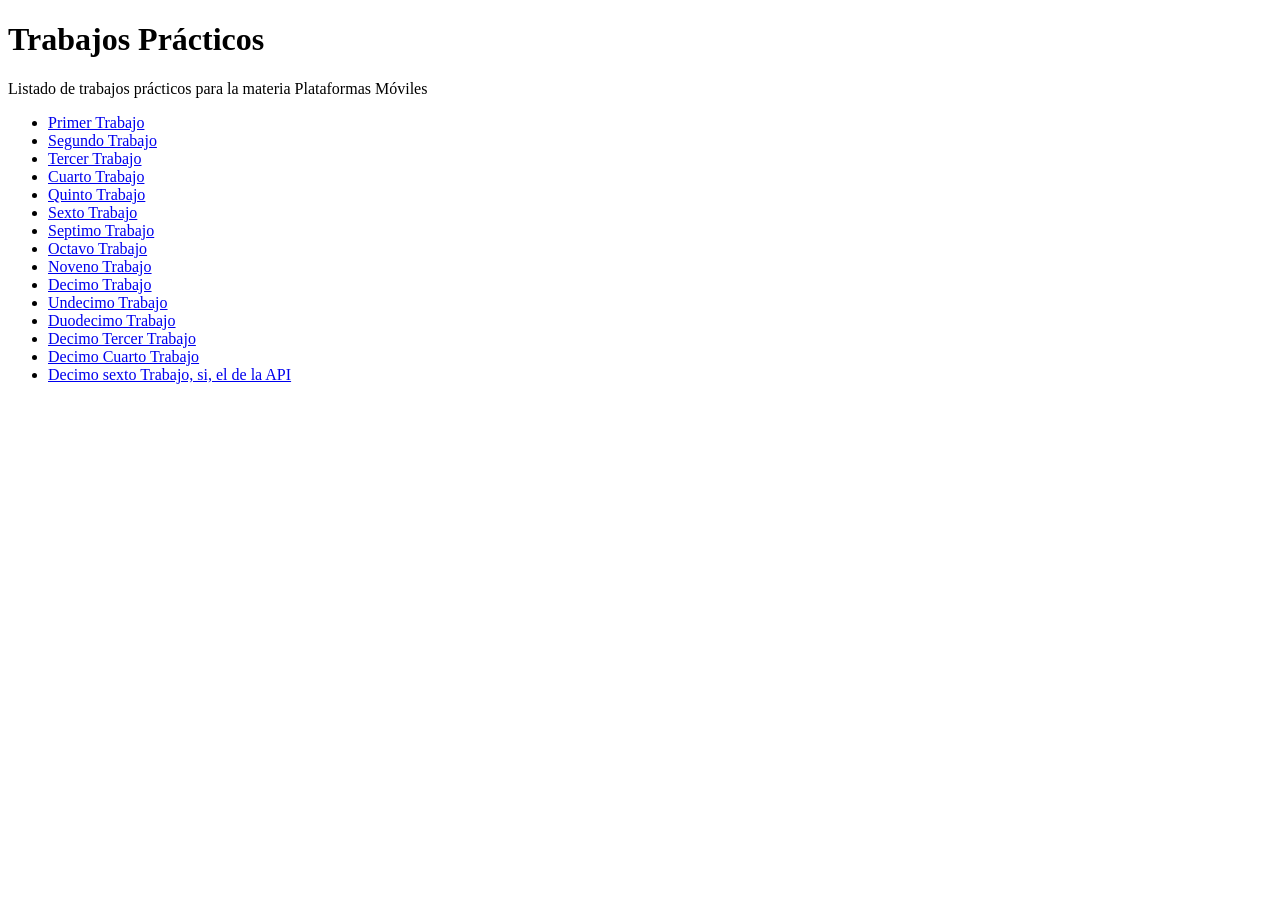
<file: index.html>
<!DOCTYPE html>
<html>
   <head>
      <title>Hola Mundo!</title>
   </head>
   <body>
     <h1>Trabajos Prácticos</h1>
     <p>Listado de trabajos prácticos para la materia Plataformas Móviles</p>
     <ul>
       <li><a href="tp-1">Primer Trabajo</a></li>
        <li><a href="tp-2">Segundo Trabajo</a></li>
        <li><a href="tp-3">Tercer Trabajo</a></li>
        <li><a href="tp-4">Cuarto Trabajo</a></li>
        <li><a href="tp-5">Quinto Trabajo</a></li>
        <li><a href="tp-6">Sexto Trabajo</a></li>
        <li><a href="tp-7">Septimo Trabajo</a></li>
         <li><a href="tp-8">Octavo Trabajo</a></li>
        <li><a href="tp-9">Noveno Trabajo</a></li>
        <li><a href="tp-10">Decimo Trabajo</a></li>
        <li><a href="tp-11">Undecimo Trabajo</a></li>
        <li><a href="tp-12">Duodecimo Trabajo</a></li>
        <li><a href="tp-13">Decimo Tercer Trabajo</a></li>
          <li><a href="tp-14">Decimo Cuarto Trabajo</a></li>
        <li><a href="tp-16">Decimo sexto Trabajo, si, el de la API</a></li>
        
     </ul>
   </body>
</html>
</file>
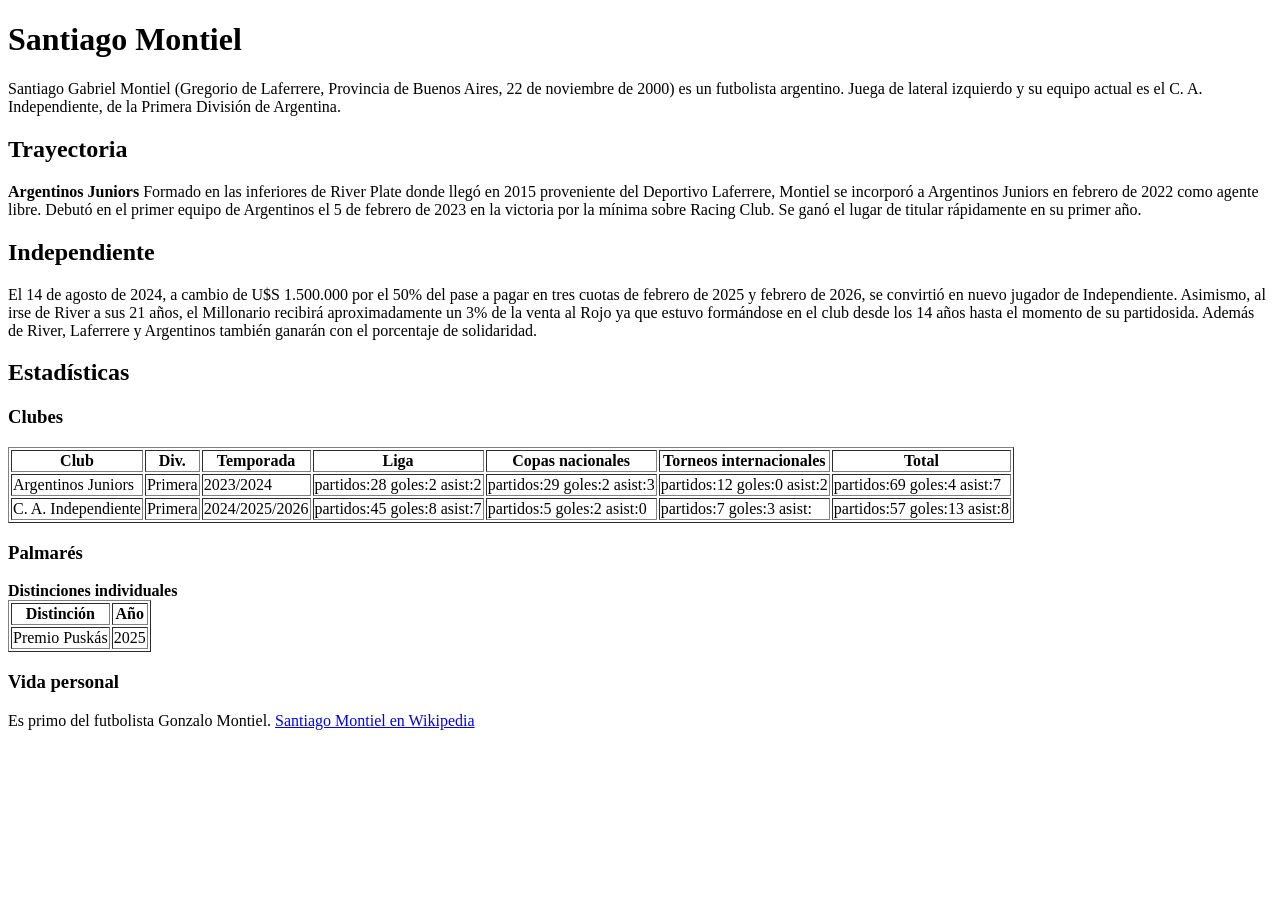
<file: tp-1/index.html>
<!DOCTYPE html>
<html lang="en">
<head>
    <meta charset="UTF-8">
    <meta name="viewport" content="width=device-width, initial-scale=1.0">
    <title>Santiago Montiel</title>
</head>
<body>
<h1><strong>Santiago Montiel</strong></h1>
    Santiago Gabriel Montiel (Gregorio de Laferrere, Provincia de Buenos Aires, 22 de noviembre de 2000) es un futbolista argentino. Juega de lateral izquierdo y su equipo actual es el C. A. Independiente, de la Primera División de Argentina.
<h2>Trayectoria</h2>

<strong>Argentinos Juniors</strong>
Formado en las inferiores de River Plate donde llegó en 2015 proveniente del Deportivo Laferrere, Montiel se incorporó a Argentinos Juniors en febrero de 2022 como agente libre.

Debutó en el primer equipo de Argentinos el 5 de febrero de 2023 en la victoria por la mínima sobre Racing Club.​ Se ganó el lugar de titular rápidamente en su primer año.
<h2><strong>Independiente</strong></h2>

El 14 de agosto de 2024, a cambio de U$S 1.500.000 por el 50% del pase a pagar en tres cuotas de febrero de 2025 y febrero de 2026, se convirtió en nuevo jugador de Independiente. Asimismo, al irse de River a sus 21 años, el Millonario recibirá aproximadamente un 3% de la venta al Rojo ya que estuvo formándose en el club desde los 14 años hasta el momento de su partidosida. Además de River, Laferrere y Argentinos también ganarán con el porcentaje de solidaridad.

    <h2>Estadísticas</h2>
<h3><strong>Clubes</strong></h3>
<table border="1">
  <tr>
    <th>Club</th>
    <th>Div.</th>
    <th>Temporada</th>
    <th>Liga</th>
   <th>Copas nacionales</th>  
   <th>Torneos internacionales</th>
   <th>Total</th>
 </tr>

  <tr>
    <td>Argentinos Juniors</td>
     <td>Primera</td>
     <td>2023/2024</td>
    <td>partidos:28 goles:2 asist:2</td>
    <td>partidos:29 goles:2 asist:3</td>
    <td>partidos:12 goles:0 asist:2</td>
    <td>partidos:69 goles:4 asist:7</td>
   </tr>
     <tr>
    <td>C. A. Independiente</td>
     <td>Primera</td>
     <td>2024/2025/2026</td>
    <td>partidos:45 goles:8 asist:7</td>
    <td>partidos:5 goles:2 asist:0</td>
    <td>partidos:7 goles:3 asist:</td>
    <td>partidos:57 goles:13 asist:8</td>
   </tr>
</table>

 <h3>Palmarés</h3>
<strong>Distinciones individuales </strong>
<table border="1">
  <tr>
    <th>Distinción</th>
    <th>Año</th>
  </tr>
  <tr>
    <td>Premio Puskás</td>
    <td>2025</td>
  </tr>
</table>

 <h3>Vida personal</h3>
Es primo del futbolista Gonzalo Montiel.
<a href="https://es.wikipedia.org/wiki/Santiago_Montiel">Santiago Montiel en Wikipedia</a>
</body>
</html>
</file>
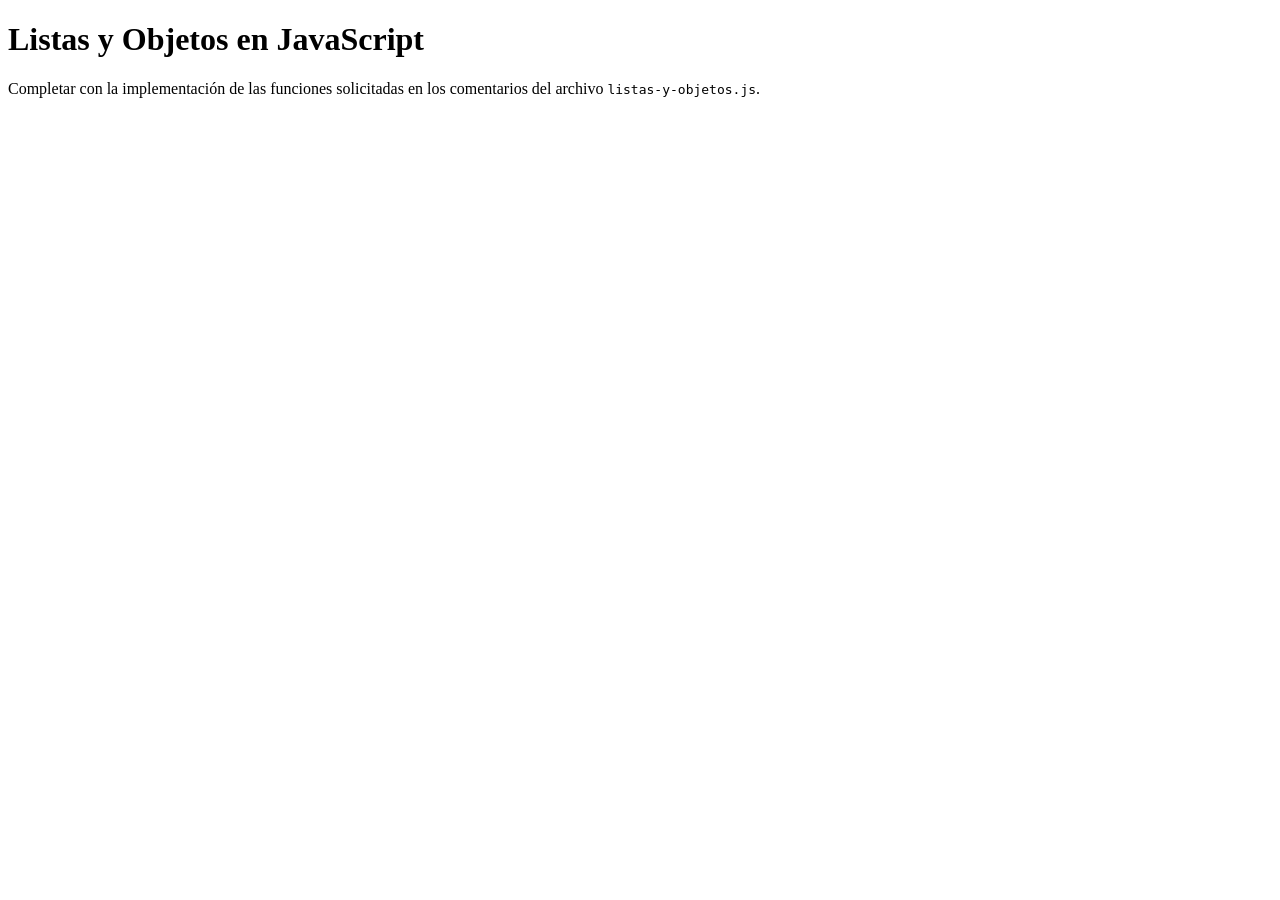
<file: tp-11/index.html>
<!DOCTYPE html>
<html>
<head>
    <meta charset="utf-8">
    <meta name="viewport" content="width=device-width, initial-scale=1">
    <title>Listas y Objetos en JavaScript</title>
</head>
<body>
    <h1>Listas y Objetos en JavaScript</h1>
    <p>Completar con la implementación de las funciones solicitadas en los comentarios del archivo <code>listas-y-objetos.js</code>.</p>
   <script src="listas-y-objetos.js"></script>
</body>
</html>
</file>
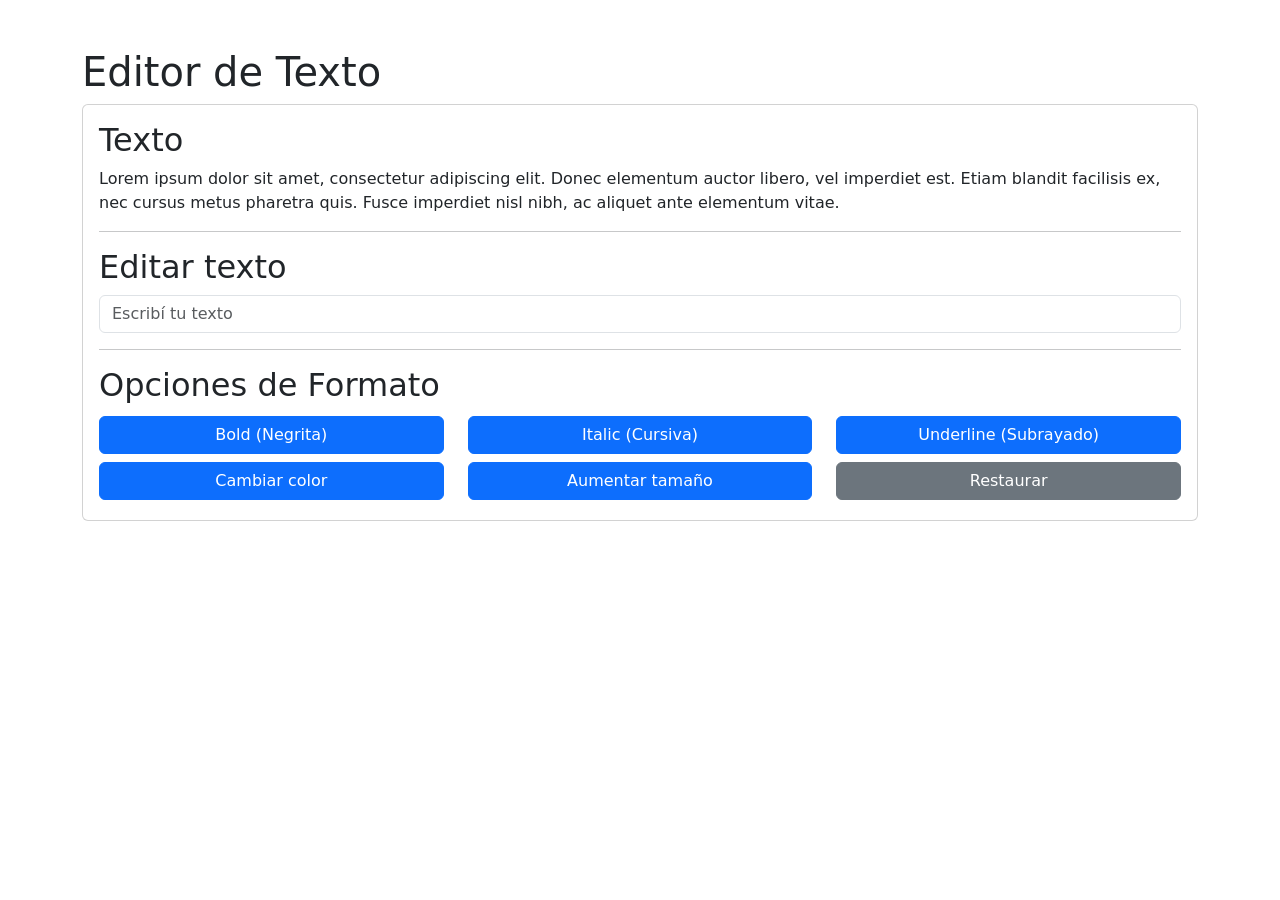
<file: tp-12/index.html>
<!DOCTYPE html>
<html>
<head>
    <meta charset="utf-8">
    <meta name="viewport" content="width=device-width, initial-scale=1">
    <title>Editor de Texto - DOM y JavaScript</title>

    <link href="https://cdn.jsdelivr.net/npm/bootstrap@5.3.6/dist/css/bootstrap.min.css"
        rel="stylesheet"
        integrity="sha384-4Q6Gf2aSP4eDXB8Miphtr37CMZZQ5oXLH2yaXMJ2w8e2ZtHTl7GptT4jmndRuHDT"
        crossorigin="anonymous">
</head>

<body>

    <div class="container my-1 my-sm-2 my-md-4 my-lg-5">

        <h1>Editor de Texto</h1>

        <div class="card">
            <div class="card-body">

                <h2>Texto</h2>

                <p class="texto" id="texto">
                    Lorem ipsum dolor sit amet, consectetur adipiscing elit. Donec elementum auctor libero, vel imperdiet est. Etiam blandit facilisis ex, nec cursus metus pharetra quis. Fusce imperdiet nisl nibh, ac aliquet ante elementum vitae.
                </p>

                <hr class="hr">

                <h2>Editar texto</h2>

                <input
                    type="text"
                    id="input-texto"
                    class="form-control"
                    placeholder="Escribí tu texto"
                >

                <hr>

                <h2>Opciones de Formato</h2>

                <div class="row">

                    <div class="col-12 col-md-4 my-1">
                        <button
                            id="btn-negrita"
                            class="btn d-block w-100 btn-primary"
                            data-formato="negrita">
                            Bold (Negrita)
                        </button>
                    </div>

                    <div class="col-12 col-md-4 my-1">
                        <button
                            id="btn-cursiva"
                            class="btn d-block w-100 btn-primary"
                            data-formato="cursiva">
                            Italic (Cursiva)
                        </button>
                    </div>

                    <div class="col-12 col-md-4 my-1">
                        <button
                            id="btn-subrayado"
                            class="btn d-block w-100 btn-primary"
                            data-formato="subrayado">
                            Underline (Subrayado)
                        </button>
                    </div>

                    <div class="col-12 col-md-4 my-1">
                        <button
                            id="btn-color"
                            class="btn d-block w-100 btn-primary">
                            Cambiar color
                        </button>
                    </div>

                    <div class="col-12 col-md-4 my-1">
                        <button
                            id="btn-tamaño"
                            class="btn d-block w-100 btn-primary">
                            Aumentar tamaño
                        </button>
                    </div>

                    <div class="col-12 col-md-4 my-1">
                        <button
                            id="btn-restaurar"
                            class="btn d-block w-100 btn-secondary">
                            Restaurar
                        </button>
                    </div>

                </div>

            </div>
        </div>
    </div>


    <script src="https://cdn.jsdelivr.net/npm/bootstrap@5.3.6/dist/js/bootstrap.bundle.min.js"
        integrity="sha384-j1CDi7MgGQ12Z7Qab0qlWQ/Qqz24Gc6BM0thvEMVjHnfYGF0rmFCozFSxQBxwHKO"
        crossorigin="anonymous">
    </script>


    <script type="text/javascript">

        // Elemento donde aparece el texto
        const texto = document.querySelector("#texto");

        // Input para modificar el texto
        const inputTexto = document.querySelector("#input-texto");


        /**
         * funcionNegrita()
         * Activa o desactiva la negrita.
         */
        function funcionNegrita() {

            if (texto.style.fontWeight === "bold") {

                texto.style.fontWeight = "normal";

                document.querySelector("#btn-negrita").textContent =
                    "Bold (Desactivado)";

            } else {

                texto.style.fontWeight = "bold";

                document.querySelector("#btn-negrita").textContent =
                    "Bold (Activado)";
            }
        }


        /**
         * funcionCursiva()
         * Activa o desactiva la cursiva.
         */
        function funcionCursiva() {

            if (texto.style.fontStyle === "italic") {

                texto.style.fontStyle = "normal";

                document.querySelector("#btn-cursiva").textContent =
                    "Italic (Desactivado)";

            } else {

                texto.style.fontStyle = "italic";

                document.querySelector("#btn-cursiva").textContent =
                    "Italic (Activado)";
            }
        }


        /**
         * funcionSubrayado()
         * Activa o desactiva el subrayado.
         */
        function funcionSubrayado() {

            if (texto.style.textDecoration === "underline") {

                texto.style.textDecoration = "none";

                document.querySelector("#btn-subrayado").textContent =
                    "Underline (Desactivado)";

            } else {

                texto.style.textDecoration = "underline";

                document.querySelector("#btn-subrayado").textContent =
                    "Underline (Activado)";
            }
        }


        /**
         * Cambiar color
         */
        function cambiarColor() {

            if (texto.style.color === "red") {

                texto.style.color = "black";

                document.querySelector("#btn-color").textContent =
                    "Cambiar color";

            } else {

                texto.style.color = "red";

                document.querySelector("#btn-color").textContent =
                    "Color activado";
            }
        }


        /**
         * Cambiar tamaño
         */
        function cambiarTamaño() {

            let tamañoActual = parseInt(
                window.getComputedStyle(texto).fontSize
            );

            texto.style.fontSize = (tamañoActual + 2) + "px";
        }


        /**
         * Editar texto
         */
        inputTexto.addEventListener("input", function() {

            texto.textContent = inputTexto.value;

        });


        /**
         * Restaurar texto
         */
        function restaurar() {

            texto.textContent =
                "Lorem ipsum dolor sit amet, consectetur adipiscing elit. Donec elementum auctor libero, vel imperdiet est. Etiam blandit facilisis ex, nec cursus metus pharetra quis. Fusce imperdiet nisl nibh, ac aliquet ante elementum vitae.";

            texto.style.fontWeight = "normal";
            texto.style.fontStyle = "normal";
            texto.style.textDecoration = "none";
            texto.style.color = "black";
            texto.style.fontSize = "";

            inputTexto.value = "";

            document.querySelector("#btn-negrita").textContent =
                "Bold (Negrita)";

            document.querySelector("#btn-cursiva").textContent =
                "Italic (Cursiva)";

            document.querySelector("#btn-subrayado").textContent =
                "Underline (Subrayado)";

            document.querySelector("#btn-color").textContent =
                "Cambiar color";
        }


        /**
         * Handler de los botones originales
         */
        function handlerBoton(e) {

            const funcionBoton = e.target.dataset.formato;

            switch (funcionBoton) {

                case 'negrita':
                    funcionNegrita();
                    break;

                case 'cursiva':
                    funcionCursiva();
                    break;

                case 'subrayado':
                    funcionSubrayado();
                    break;
            }
        }


        // Botones originales
        document
            .querySelectorAll('button[data-formato]')
            .forEach(e => e.addEventListener('click', handlerBoton));


        // Botón color
        document
            .querySelector("#btn-color")
            .addEventListener("click", cambiarColor);


        // Botón tamaño
        document
            .querySelector("#btn-tamaño")
            .addEventListener("click", cambiarTamaño);


        // Botón restaurar
        document
            .querySelector("#btn-restaurar")
            .addEventListener("click", restaurar);

    </script>

</body>
</html>
</file>
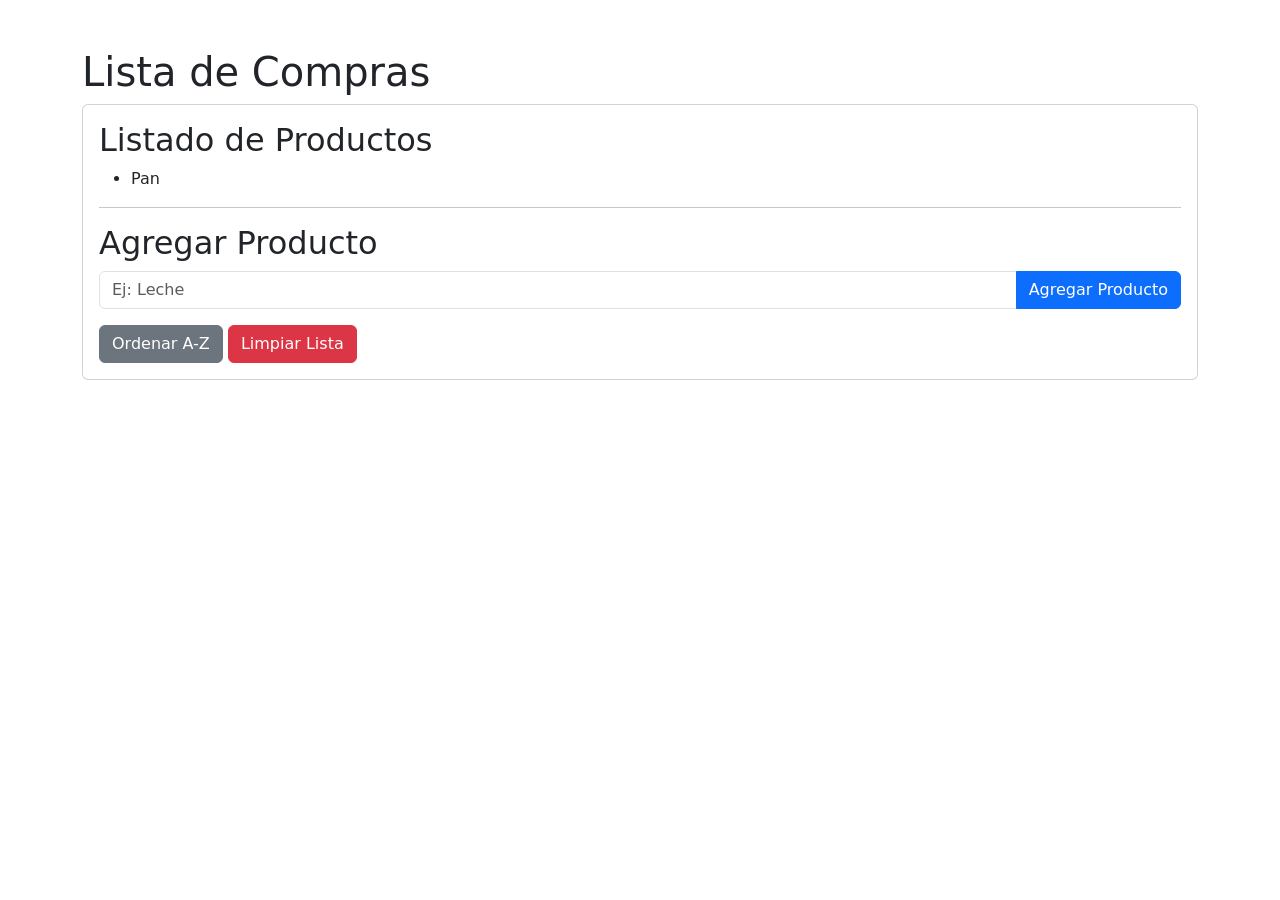
<file: tp-13/index.html>
<!DOCTYPE html>
<html>
<head>
    <meta charset="utf-8">
    <meta name="viewport" content="width=device-width, initial-scale=1">
    <title>Lista de Compras - DOM y JavaScript</title>

    <link href="https://cdn.jsdelivr.net/npm/bootstrap@5.3.6/dist/css/bootstrap.min.css"
        rel="stylesheet"
        integrity="sha384-4Q6Gf2aSP4eDXB8Miphtr37CMZZQ5oXLH2yaXMJ2w8e2ZtHTl7GptT4jmndRuHDT"
        crossorigin="anonymous">
</head>

<body>

    <div class="container my-1 my-sm-2 my-md-4 my-lg-5">

        <h1>Lista de Compras</h1>

        <div class="card">
            <div class="card-body">

                <h2>Listado de Productos</h2>

                <ul id="lista-productos">
                    <li>Pan</li>
                </ul>

                <hr class="hr">

                <h2>Agregar Producto</h2>

                <form id="form-producto">

                    <div class="input-group mb-3">

                        <input
                            type="text"
                            class="form-control"
                            aria-label="Nombre del Producto"
                            placeholder="Ej: Leche"
                        >

                        <button
                            class="btn btn-primary"
                            type="submit">
                            Agregar Producto
                        </button>

                    </div>

                </form>

                <div class="mt-3">

                    <button
                        id="btn-ordenar"
                        class="btn btn-secondary">
                        Ordenar A-Z
                    </button>

                    <button
                        id="btn-limpiar"
                        class="btn btn-danger">
                        Limpiar Lista
                    </button>

                </div>

            </div>
        </div>

    </div>


    <script src="https://cdn.jsdelivr.net/npm/bootstrap@5.3.6/dist/js/bootstrap.bundle.min.js"
        integrity="sha384-j1CDi7MgGQ12Z7Qab0qlWQ/Qqz24Gc6BM0thvEMVjHnfYGF0rmFCozFSxQBxwHKO"
        crossorigin="anonymous">
    </script>


    <script type="text/javascript">

        // Obtener la lista del HTML
        const listaProductos = document.querySelector("#lista-productos");


        /**
         * agregarProducto()
         * Agrega un nuevo producto a la lista.
         */
        function agregarProducto(nombreProducto) {

            // Evitamos agregar productos vacíos
            if (nombreProducto.trim() === "") {
                return;
            }

            // Crear un nuevo elemento li
            const nuevoProducto = document.createElement("li");

            nuevoProducto.classList.add(
                "d-flex",
                "justify-content-between",
                "align-items-center",
                "mb-2"
            );

            // Crear el texto del producto
            const textoProducto = document.createElement("span");

            textoProducto.textContent = nombreProducto;

            // Marcar producto como comprado
            textoProducto.addEventListener("click", function() {

                if (textoProducto.style.textDecoration === "line-through") {
                    textoProducto.style.textDecoration = "none";
                } else {
                    textoProducto.style.textDecoration = "line-through";
                }

                guardarLista();

            });


            // Botón editar
            const botonEditar = document.createElement("button");

            botonEditar.textContent = "Editar";

            botonEditar.classList.add(
                "btn",
                "btn-warning",
                "btn-sm",
                "me-2"
            );


            botonEditar.addEventListener("click", function() {

                const nuevoNombre = prompt(
                    "Ingrese el nuevo nombre:",
                    textoProducto.textContent
                );

                if (
                    nuevoNombre !== null &&
                    nuevoNombre.trim() !== ""
                ) {

                    textoProducto.textContent =
                        nuevoNombre.trim();

                    guardarLista();
                }

            });


            // Botón eliminar
            const botonEliminar = document.createElement("button");

            botonEliminar.textContent = "Eliminar";

            botonEliminar.classList.add(
                "btn",
                "btn-danger",
                "btn-sm"
            );


            botonEliminar.addEventListener("click", function() {

                nuevoProducto.remove();

                guardarLista();

            });


            // Contenedor de botones
            const botones = document.createElement("div");

            botones.appendChild(botonEditar);
            botones.appendChild(botonEliminar);


            // Agregar elementos al li
            nuevoProducto.appendChild(textoProducto);
            nuevoProducto.appendChild(botones);


            // Agregar el producto a la lista
            listaProductos.appendChild(nuevoProducto);


            // Guardar en localStorage
            guardarLista();
        }


        /**
         * Handler del formulario
         */
        function handlerFormulario(evento) {

            evento.preventDefault();

            const input = evento.target.querySelector("input");

            const nombreProducto = input.value;

            input.value = "";

            agregarProducto(nombreProducto);
        }


        /**
         * Limpiar toda la lista
         */
        function limpiarLista() {

            listaProductos.innerHTML = "";

            guardarLista();
        }


        /**
         * Ordenar productos alfabéticamente
         */
        function ordenarProductos() {

            const productos =
                Array.from(listaProductos.children);

            productos.sort(function(a, b) {

                const nombreA =
                    a.querySelector("span").textContent.toLowerCase();

                const nombreB =
                    b.querySelector("span").textContent.toLowerCase();

                return nombreA.localeCompare(nombreB);
            });


            productos.forEach(function(producto) {

                listaProductos.appendChild(producto);

            });

            guardarLista();
        }


        /**
         * Guardar la lista en localStorage
         */
        function guardarLista() {

            const productos = [];

            listaProductos.querySelectorAll("li").forEach(
                function(producto) {

                    const texto =
                        producto.querySelector("span");

                    productos.push({
                        nombre: texto.textContent,
                        comprado:
                            texto.style.textDecoration === "line-through"
                    });

                }
            );

            localStorage.setItem(
                "listaCompras",
                JSON.stringify(productos)
            );
        }


        /**
         * Cargar la lista desde localStorage
         */
        function cargarLista() {

            const datos =
                localStorage.getItem("listaCompras");

            if (datos === null) {
                return;
            }


            const productos = JSON.parse(datos);

            listaProductos.innerHTML = "";


            productos.forEach(function(producto) {

                agregarProducto(producto.nombre);

                const ultimoProducto =
                    listaProductos.lastElementChild;

                const texto =
                    ultimoProducto.querySelector("span");


                if (producto.comprado) {

                    texto.style.textDecoration =
                        "line-through";
                }

            });

        }


        // Evento del formulario
        document
            .querySelector("#form-producto")
            .addEventListener(
                "submit",
                handlerFormulario
            );


        // Botón ordenar
        document
            .querySelector("#btn-ordenar")
            .addEventListener(
                "click",
                ordenarProductos
            );


        // Botón limpiar
        document
            .querySelector("#btn-limpiar")
            .addEventListener(
                "click",
                limpiarLista
            );


        // Cargar productos guardados
        cargarLista();

    </script>

</body>
</html>
</file>
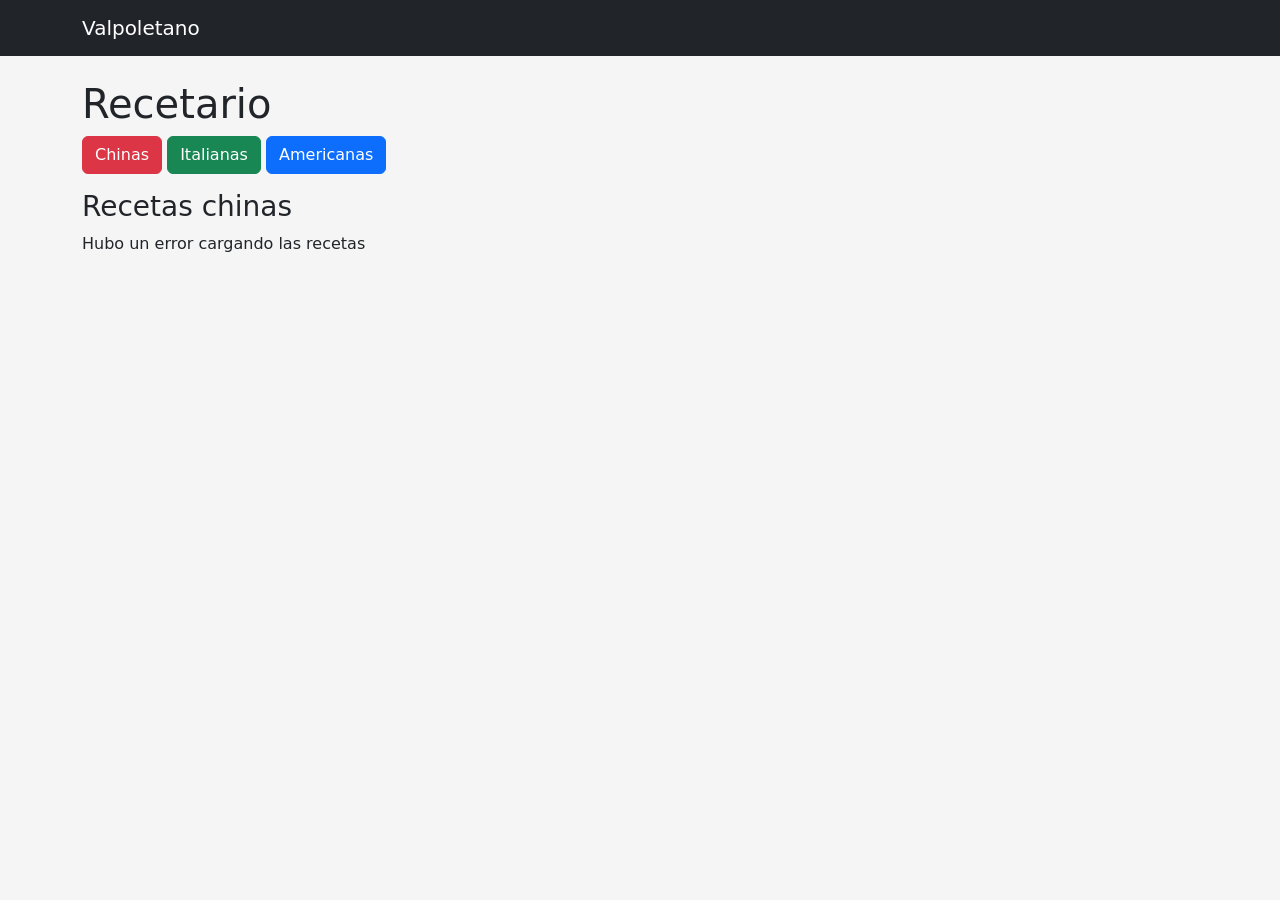
<file: tp-16/index.html>
<!-- DOCTYPE: le avisa al navegador que el archivo es HTML5 -->
<!DOCTYPE html>

<!-- etiqueta raiz de toda la pagina. lang="es" indica que el contenido esta en español -->
<html lang="es">

<!-- HEAD: informacion de la pagina que no se ve en pantalla (titulo, estilos, configuracion) -->
<head>
  <!-- charset UTF-8: permite que se vean bien los acentos y la ñ -->
  <meta charset="UTF-8">

  <!-- viewport: hace que la pagina se adapte al ancho de la pantalla del celular
       (sin esto la grilla responsiva de bootstrap no funciona bien en celulares) -->
  <meta name="viewport" content="width=device-width, initial-scale=1.0">

  <!-- title: el texto que aparece en la pestaña del navegador -->
  <title>Valpoletano</title>

  <!-- link a los estilos de bootstrap desde un CDN (internet).
       de aca salen todas las clases como container, btn, card, row, col, modal, etc. -->
  <link href="https://cdn.jsdelivr.net/npm/bootstrap@5.3.3/dist/css/bootstrap.min.css" rel="stylesheet">

  <!-- link a style.css, los estilos propios de la pagina.
       se carga despues de bootstrap para poder pisar sus estilos si hace falta -->
  <link rel="stylesheet" href="style.css">
</head>

<!-- BODY: todo lo que se ve en la pagina.
     el color de fondo gris se define en style.css (regla "body") -->
<body>

  <!-- NAVBAR: barra de arriba de la pagina.
       clase "navbar": componente de bootstrap para barras de navegacion.
       clase "bg-dark": le pone fondo oscuro (casi negro). -->
  <nav class="navbar bg-dark">

    <!-- clase "container": centra el contenido y le deja margenes a los costados
         (en pantallas grandes no ocupa todo el ancho) -->
    <div class="container">

      <!-- nombre de la pagina.
           clase "navbar-brand": estilo de bootstrap para el nombre/logo de la barra (letra mas grande).
           clase "text-white": pone el texto en blanco para que se lea sobre el fondo oscuro. -->
      <span class="navbar-brand text-white">Valpoletano</span>
    </div>
  </nav>

  <!-- CONTENEDOR PRINCIPAL: adentro va todo el recetario.
       clase "container": centra el contenido igual que en la barra.
       clase "mt-4": margin-top (margen de arriba) tamaño 4, para separarlo de la barra. -->
  <div class="container mt-4">

    <!-- titulo principal de la pagina (fijo, no cambia) -->
    <h1>Recetario</h1>

    <!-- BOTONES DE TIPO DE COMIDA
         clase "mb-3": margin-bottom (margen de abajo) tamaño 3, separa los botones del titulo de abajo.
         cada boton, al hacer click (onclick), ejecuta la funcion cargarRecetas() de script.js
         y le pasa el nombre del pais tal como lo pide la API de TheMealDB.
         esa funcion borra las cartas que habia y trae las recetas nuevas de ese pais. -->
    <div class="mb-3">

      <!-- boton de recetas chinas.
           clase "btn": estilo base de boton de bootstrap.
           clase "btn-danger": color rojo.
           llama a cargarRecetas('Chinese') -->
      <button class="btn btn-danger" onclick="cargarRecetas('Chinese')">Chinas</button>

      <!-- boton de recetas italianas.
           clase "btn-success": color verde.
           llama a cargarRecetas('Italian') -->
      <button class="btn btn-success" onclick="cargarRecetas('Italian')">Italianas</button>

      <!-- boton de recetas americanas.
           clase "btn-primary": color azul.
           llama a cargarRecetas('United States') porque la API no reconoce 'American'
           y devuelve las recetas de Estados Unidos con el nombre "United States". -->
      <button class="btn btn-primary" onclick="cargarRecetas('United States')">Americanas</button>
    </div>

    <!-- SUBTITULO del tipo de receta que se esta mostrando.
         id="titulo": con este id lo busca script.js (const titulo).
         el texto "Recetas chinas" es solo el inicial: cada vez que se toca un boton,
         la funcion cargarRecetas() lo reemplaza por "Recetas chinas", "Recetas italianas"
         o "Recetas americanas" segun el objeto "nombres" de script.js. -->
    <h3 id="titulo">Recetas chinas</h3>

    <!-- SPINNER DE CARGA (estado "loading")
         id="spinner": con este id lo busca script.js (const spinner).
         script.js lo muestra (display = "block") cuando empieza a pedir recetas a la API
         y lo esconde (display = "none") cuando las recetas llegan o cuando hay un error.
         clase "text-center": centra el contenido horizontalmente.
         clase "my-4": margen arriba y abajo tamaño 4 (la "y" es el eje vertical). -->
    <div id="spinner" class="text-center my-4">

      <!-- circulito que gira.
           clase "spinner-border": componente de bootstrap que dibuja el circulo animado.
           role="status": le indica a los lectores de pantalla que es un indicador de estado. -->
      <div class="spinner-border" role="status"></div>

      <!-- texto debajo del circulito -->
      <p>Cargando...</p>
    </div>

    <!-- GRILLA DE CARTAS DE RECETAS
         id="recetas": con este id lo busca script.js (const contenedor).
         empieza vacio. la funcion cargarRecetas() de script.js agrega aca adentro
         una carta por cada receta (con foto, nombre y boton "Ver receta").
         cada vez que se toca un boton de pais, se vacia y se llena con las recetas nuevas.
         clase "row": fila de la grilla de bootstrap. las cartas que se meten adentro
         tienen clases "col-..." que deciden cuantas entran por fila segun el tamaño de pantalla. -->
    <div class="row" id="recetas"></div>
  </div>

  <!-- MODAL (ventana emergente) PARA VER LA RECETA COMPLETA
       esta escondido al cargar la pagina. se abre cuando se toca el boton "Ver receta"
       de una carta, que ejecuta la funcion verReceta() de script.js.
       id="modalReceta": con este id lo busca script.js para crear el modal de bootstrap y mostrarlo.
       clase "modal": componente ventana emergente de bootstrap (empieza oculto).
       clase "fade": le da la animacion de aparecer/desaparecer suave.
       tabindex="-1": necesario para que el modal se pueda cerrar con la tecla Esc. -->
  <div class="modal fade" id="modalReceta" tabindex="-1">

    <!-- clase "modal-dialog": la caja que se centra en la pantalla.
         clase "modal-lg": la hace mas ancha (large) para que entren bien la foto y los pasos. -->
    <div class="modal-dialog modal-lg">

      <!-- clase "modal-content": el fondo blanco con bordes redondeados del modal -->
      <div class="modal-content">

        <!-- clase "modal-header": parte de arriba del modal, con el titulo y la cruz para cerrar -->
        <div class="modal-header">

          <!-- TITULO DEL MODAL
               id="modalTitulo": con este id lo busca script.js.
               empieza vacio. verReceta() primero le pone "Cargando..."
               y cuando llega la receta lo reemplaza por el nombre de la receta.
               clase "modal-title": estilo de titulo de bootstrap para modales. -->
          <h5 class="modal-title" id="modalTitulo"></h5>

          <!-- boton con la cruz (X) para cerrar.
               clase "btn-close": dibuja la X de bootstrap.
               data-bs-dismiss="modal": hace que bootstrap cierre el modal al tocarlo
               (no hace falta escribir js para esto). -->
          <button type="button" class="btn-close" data-bs-dismiss="modal"></button>
        </div>

        <!-- CUERPO DEL MODAL
             id="modalCuerpo": con este id lo busca script.js.
             empieza vacio. verReceta() primero mete un spinner mientras carga
             y cuando llega la receta lo reemplaza por: la foto, la categoria y el origen,
             la lista de ingredientes con sus cantidades y los pasos de preparacion.
             el tamaño de la foto se define en style.css (regla "#modalCuerpo img").
             clase "modal-body": el espacio con margenes internos para el contenido. -->
        <div class="modal-body" id="modalCuerpo"></div>
      </div>
    </div>
  </div>

  <!-- javascript de bootstrap (version "bundle", que trae todo junto).
       hace falta para que funcione el modal: abrirlo, cerrarlo, la animacion.
       script.js usa "bootstrap.Modal", que viene de este archivo,
       por eso tiene que cargarse antes que script.js. -->
  <script src="https://cdn.jsdelivr.net/npm/bootstrap@5.3.3/dist/js/bootstrap.bundle.min.js"></script>

  <!-- script.js: la logica de la pagina (pedir recetas a la API, armar las cartas, llenar el modal).
       va al final del body para que todos los elementos de arriba (spinner, titulo, recetas, modal)
       ya existan cuando el js los busca con getElementById. -->
  <script src="script.js"></script>
</body>
</html>
</file>
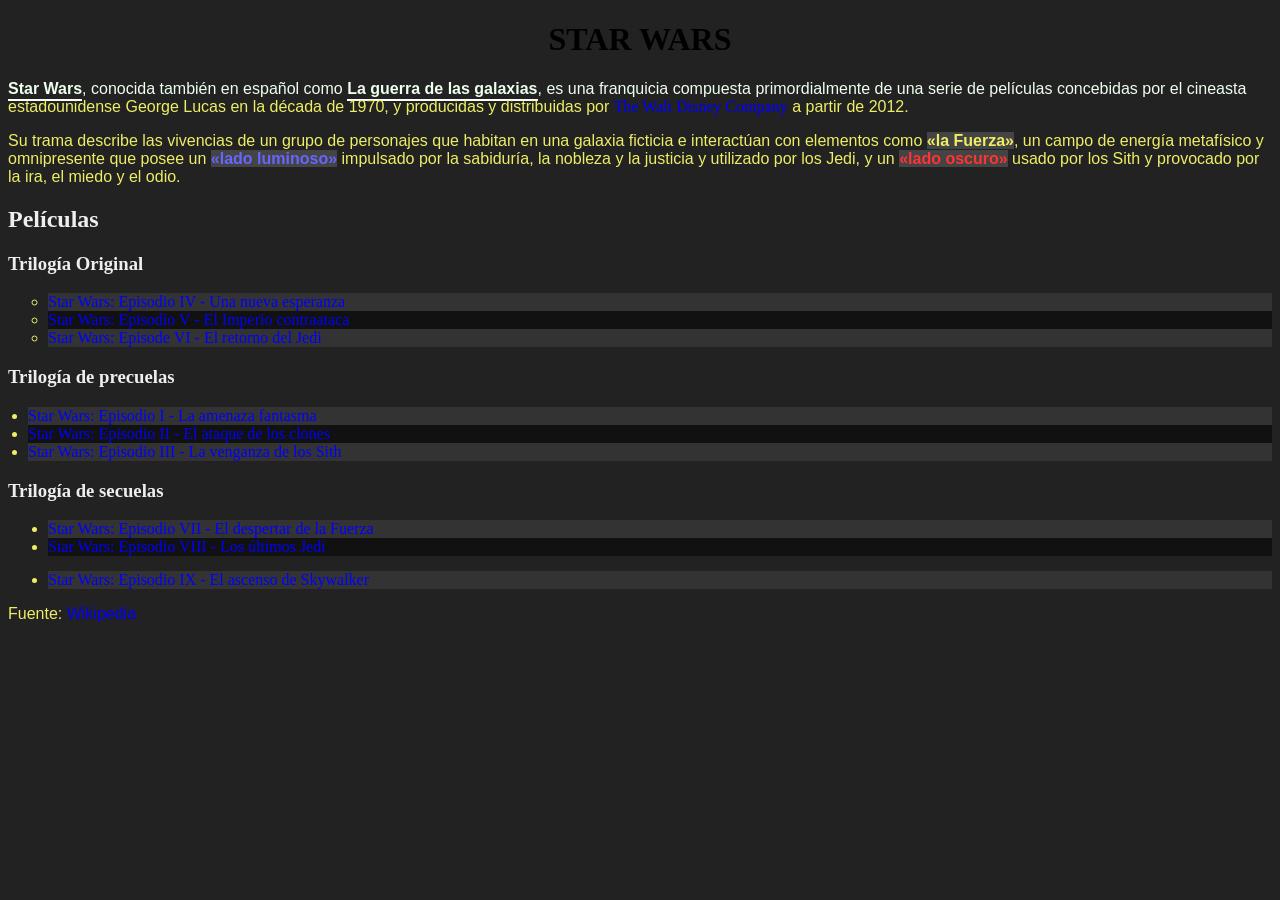
<file: tp-2/index.html>
<!DOCTYPE html>
<html>
<head>
    <meta charset="utf-8">
    <meta name="viewport" content="width=device-width, initial-scale=1">
    <title>TP2 - Selectores CSS</title>
    <link rel="stylesheet" href="style.css">
</head>
<body>
    <h1>Star Wars</h1>
    <p><strong>Star Wars</strong>, conocida también en español como <strong>La guerra de las galaxias</strong>, es una franquicia compuesta primordialmente de una serie de películas concebidas por el cineasta estadounidense George Lucas en la década de 1970, y producidas y distribuidas por <a>The Walt Disney Company</a> a partir de 2012.</p>
    <p>Su trama describe las vivencias de un grupo de personajes que habitan en una galaxia ficticia e interactúan con elementos como <span class="the-force">«la Fuerza»</span>, un campo de energía metafísico y omnipresente que posee un <span class="the-force light-side">«lado luminoso»</span> impulsado por la sabiduría, la nobleza y la justicia y utilizado por los Jedi, y un <span class="the-force dark-side">«lado oscuro»</span> usado por los Sith y provocado por la ira, el miedo y el odio.</p>
    <h2>Películas</h2>
    <h3>Trilogía Original</h3>
    <ul id="og-trilogy" class="movies-list">
        <li><a href="https://es.wikipedia.org/wiki/Star_Wars:_Episodio_IV_-_Una_nueva_esperanza">Star Wars: Episodio IV - Una nueva esperanza</a></li>
        <li><a href="https://es.wikipedia.org/wiki/Star_Wars:_Episodio_V_-_El_Imperio_contraataca">Star Wars: Episodio V - El Imperio contraataca</a></li>
        <li><a href="https://es.wikipedia.org/wiki/Star_Wars:_Episode_VI_-_Return_of_the_Jedi">Star Wars: Episode VI - El retorno del Jedi</a></li>
    </ul>
    <h3>Trilogía de precuelas</h3>
    <ul class="movies-list">
        <li><a href="https://es.wikipedia.org/wiki/Star_Wars:_Episodio_I_-_La_amenaza_fantasma">Star Wars: Episodio I - La amenaza fantasma</a></li>
        <li><a href="https://es.wikipedia.org/wiki/Star_Wars:_Episodio_II_-_El_ataque_de_los_clones">Star Wars: Episodio II - El ataque de los clones</a></li>
        <li><a href="https://es.wikipedia.org/wiki/Star_Wars:_Episodio_III_-_La_venganza_de_los_Sith">Star Wars: Episodio III - La venganza de los Sith</a></li>
    </ul>
    <h3>Trilogía de secuelas</h3>
    <ul class="movies-list">
        <li><a href="https://es.wikipedia.org/wiki/Star_Wars:_Episodio_VII_-_El_despertar_de_la_Fuerza">Star Wars: Episodio VII - El despertar de la Fuerza</a></li>
        <li><a href="https://es.wikipedia.org/wiki/Star_Wars:_Episodio_VIII_-_Los_últimos_Jedi">Star Wars: Episodio VIII - Los últimos Jedi</a></li>
        <li><a href="https://es.wikipedia.org/wiki/Star_Wars:_Episodio_IX_-_El_ascenso_de_Skywalker">Star Wars: Episodio IX - El ascenso de Skywalker</a></li>
    </ul>
    <p>Fuente: <a href="https://es.wikipedia.org/wiki/Star_Wars">Wikipedia</a></p>
</body>
</html>
</file>
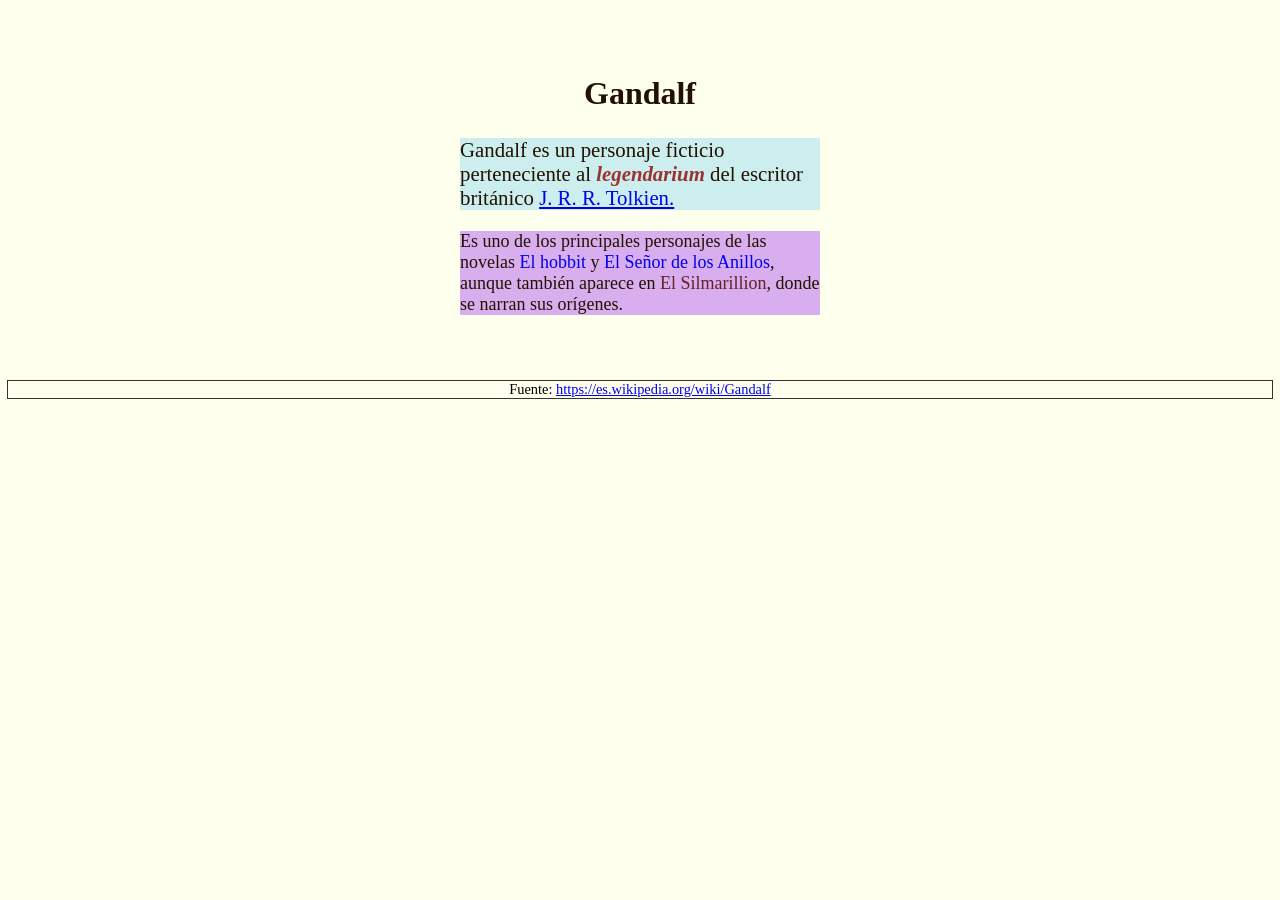
<file: tp-3/index.html>
<!DOCTYPE html>
<html lang="es">
<head>
	<meta charset="utf-8">
	<meta name="viewport" content="width=device-width, initial-scale=1">
	<title>TP3 - Especificidad CSS</title>
	<link rel="stylesheet" type="text/css" href="style.css">

</head>
<body>
	<article id="contenedor">
		<h1 class="titulo">Gandalf</h1>
		
		<p id="primer-parrafo" class="importante parrafo">
			Gandalf es un personaje ficticio perteneciente al <em>legendarium</em> del escritor británico <a href="https://es.wikipedia.org/wiki/J._R._R._Tolkien">J. R. R. Tolkien.</a>
		</p>
		
		<p class="novelas parrafo">
			Es uno de los principales personajes de las novelas <a href="https://es.wikipedia.org/wiki/El_hobbit">El hobbit</a> y <a href="https://es.wikipedia.org/wiki/El_Señor_de_los_Anillos">El Señor de los Anillos</a>, aunque también aparece en <span class="complicado" style="color: #622">El Silmarillion</span>, donde se narran sus orígenes.
		</p>
	</article>

	<p class="fuente parrafo">
		Fuente: <a href="https://es.wikipedia.org/wiki/Gandalf">https://es.wikipedia.org/wiki/Gandalf</a>
	</p>
</body>
</html>
</file>
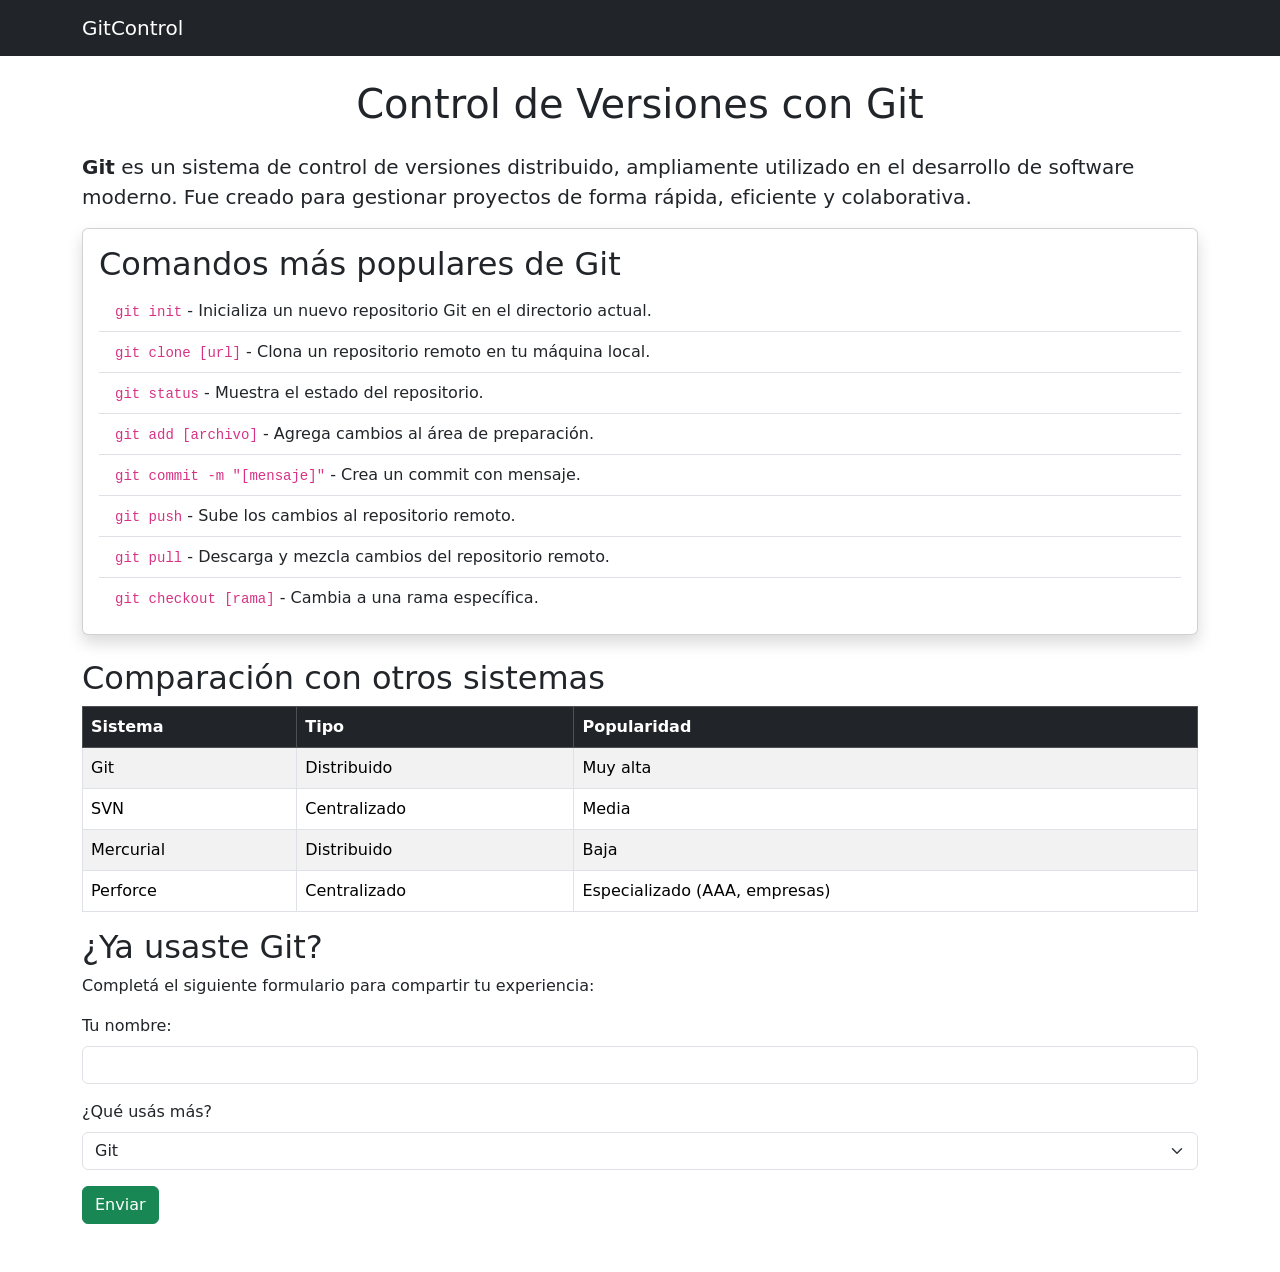
<file: tp-5/index.html>
<!DOCTYPE html>
<html lang="es">
<head>
  <meta charset="UTF-8">
  <meta name="viewport" content="width=device-width, initial-scale=1.0">
  <title>Control de Versiones con Git</title>
  <link href="https://cdn.jsdelivr.net/npm/bootstrap@5.3.3/dist/css/bootstrap.min.css" rel="stylesheet">
</head>
<body>

  <nav class="navbar navbar-expand-lg navbar-dark bg-dark mb-4">
    <div class="container">
      <a class="navbar-brand" href="#">GitControl</a>
    </div>
  </nav>

  <div class="container">

    <h1 class="text-center mb-4">Control de Versiones con Git</h1>
    <p class="fs-5"><strong>Git</strong> es un sistema de control de versiones distribuido, ampliamente utilizado en el desarrollo de
      software moderno. Fue creado para gestionar proyectos de forma rápida, eficiente y colaborativa.</p>
    
    <div class="card shadow mb-4">
      <div class="card-body">
        <h2 class="card-title">Comandos más populares de Git</h2>

        <ul class="list-group list-group-flush">
          <li class="list-group-item"><code>git init</code> - Inicializa un nuevo repositorio Git en el directorio actual.</li>
          <li class="list-group-item"><code>git clone [url]</code> - Clona un repositorio remoto en tu máquina local.</li>
          <li class="list-group-item"><code>git status</code> - Muestra el estado del repositorio.</li>
          <li class="list-group-item"><code>git add [archivo]</code> - Agrega cambios al área de preparación.</li>
          <li class="list-group-item"><code>git commit -m "[mensaje]"</code> - Crea un commit con mensaje.</li>
          <li class="list-group-item"><code>git push</code> - Sube los cambios al repositorio remoto.</li>
          <li class="list-group-item"><code>git pull</code> - Descarga y mezcla cambios del repositorio remoto.</li>
          <li class="list-group-item"><code>git checkout [rama]</code> - Cambia a una rama específica.</li>
        </ul>
      </div>
    </div>

    <h2>Comparación con otros sistemas</h2>
    <table class="table table-bordered table-striped table-hover">
      <thead class="table-dark">
        <tr>
          <th>Sistema</th>
          <th>Tipo</th>
          <th>Popularidad</th>
        </tr>
      </thead>
      <tbody>
        <tr>
          <td>Git</td>
          <td>Distribuido</td>
          <td>Muy alta</td>
        </tr>
        <tr>
          <td>SVN</td>
          <td>Centralizado</td>
          <td>Media</td>
        </tr>
        <tr>
          <td>Mercurial</td>
          <td>Distribuido</td>
          <td>Baja</td>
        </tr>
        <tr>
          <td>Perforce</td>
          <td>Centralizado</td>
          <td>Especializado (AAA, empresas)</td>
        </tr>
      </tbody>
    </table>

    <h2>¿Ya usaste Git?</h2>
    <p>Completá el siguiente formulario para compartir tu experiencia:</p>

    <form class="mb-5">
      <div class="mb-3">
        <label for="nombre" class="form-label">Tu nombre:</label>
        <input type="text" id="nombre" name="nombre" class="form-control" required>
      </div>

      <div class="mb-3">
        <label for="experiencia" class="form-label">¿Qué usás más?</label>
        <select id="experiencia" name="experiencia" class="form-select">
          <option value="git">Git</option>
          <option value="github">Git + GitHub</option>
          <option value="otro">Otro sistema</option>
          <option value="ninguno">Todavía no uso ninguno</option>
        </select>
      </div>

      <button type="submit" class="btn btn-success">Enviar</button>
    </form>

  </div>
      
  <script src="https://cdn.jsdelivr.net/npm/bootstrap@5.3.3/dist/js/bootstrap.bundle.min.js"></script>
</body>
</html>
</file>
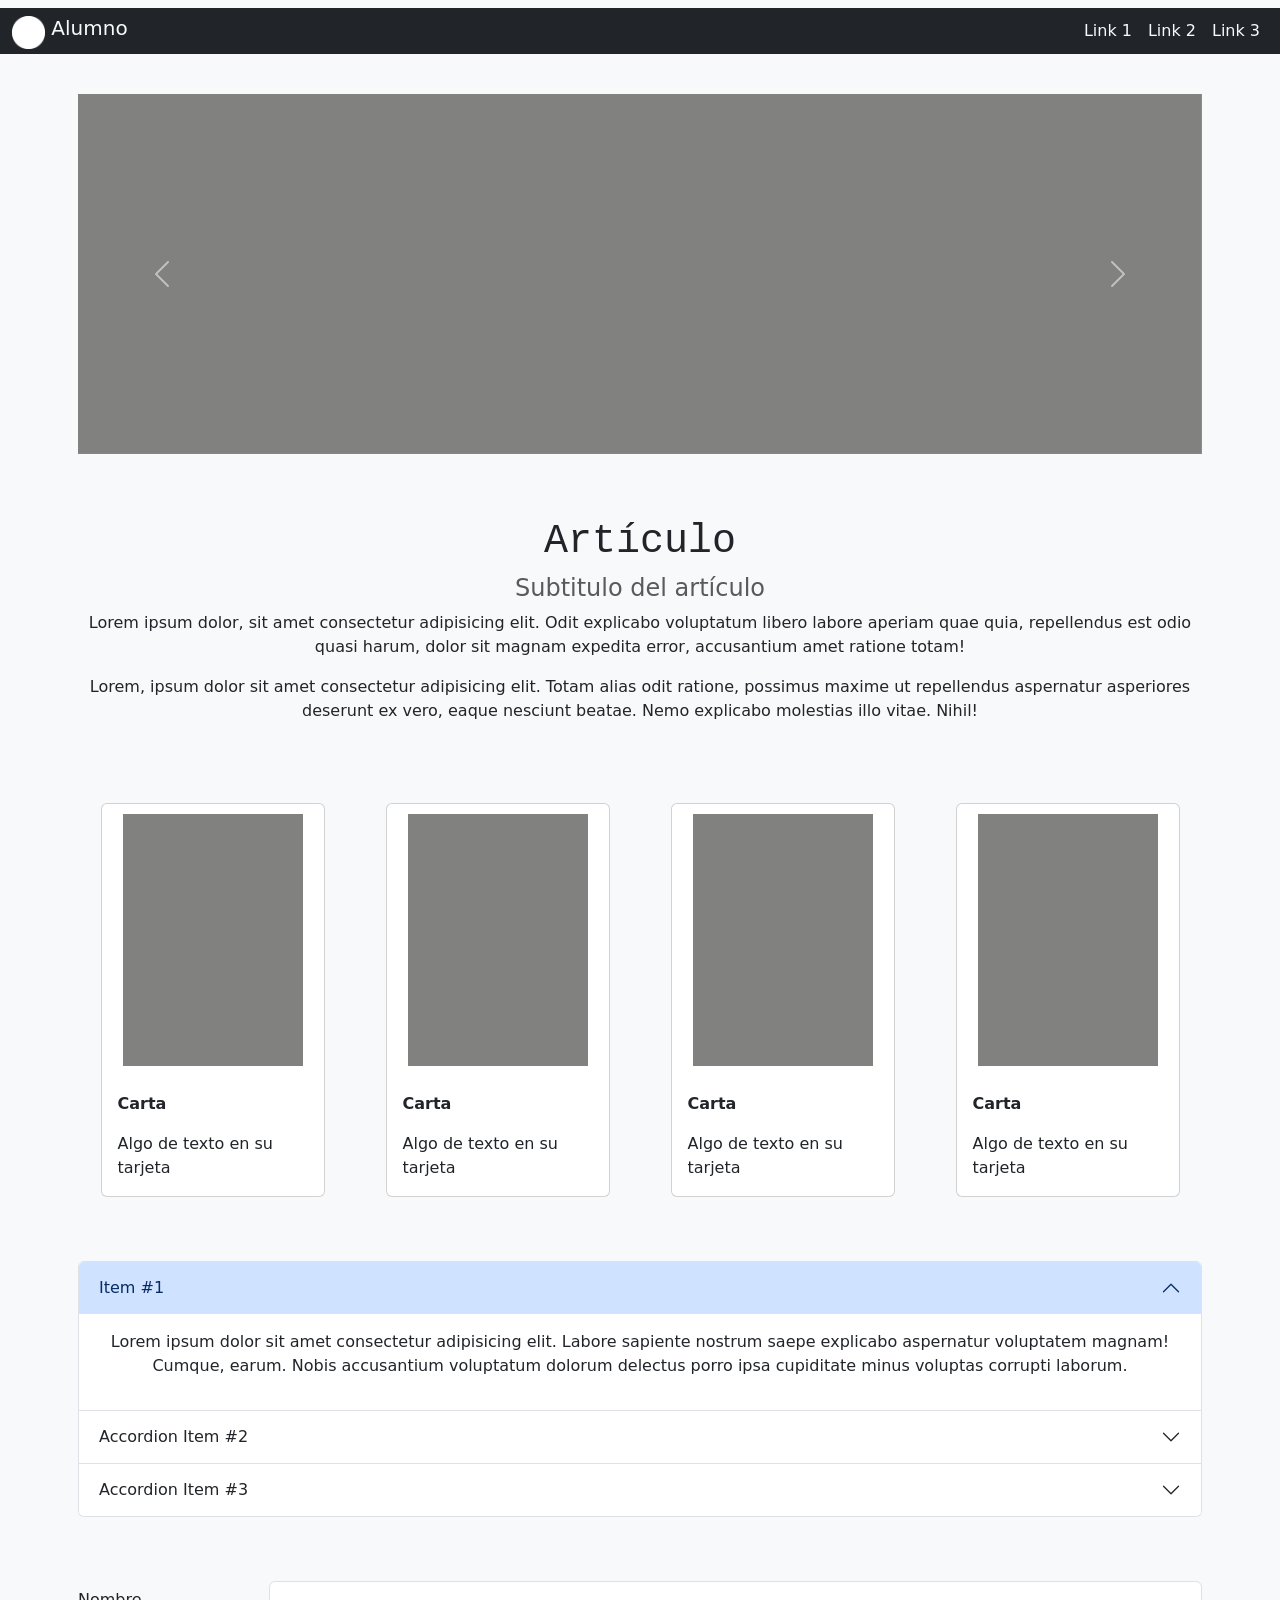
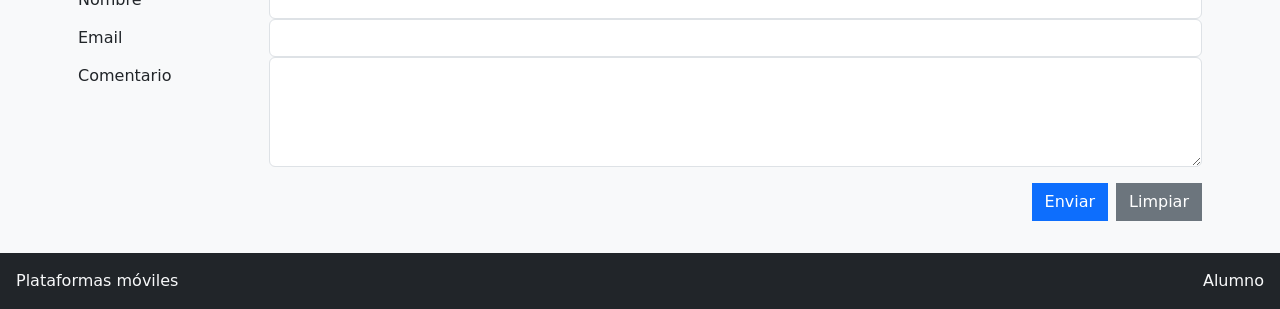
<file: tp-7/index.html>
<!DOCTYPE html>
<html lang="es">
<head>
    <meta charset="UTF-8">
    <meta http-equiv="X-UA-Compatible" content="IE=edge">
    <meta name="viewport" content="width=device-width, initial-scale=1.0">
    <title>Layout N</title>
    <link href="https://cdn.jsdelivr.net/npm/bootstrap@5.3.0/dist/css/bootstrap.min.css" rel="stylesheet" integrity="sha384-9ndCyUaIbzAi2FUVXJi0CjmCapSmO7SnpJef0486qhLnuZ2cdeRhO02iuK6FUUVM" crossorigin="anonymous">
    <style>
        .content {padding: 2em 0.5em; text-align: center;}
        
.img-carousel{
    width: 100%;
    height: 40vh;
    object-fit: cover;
}

    </style>
</head>
<body class="bg-light">
  <nav class="navbar navbar-expand-lg bg-body-tertiary">
  <div class="container-fluid bg-dark" data-bs-theme="dark">
    <a class="navbar-brand text-light " href="#">
       <img src="alumnoimg.png" alt="" width="33" height="33" class="d-inline-block align-text-top">
      Alumno</a>
    <button class="navbar-toggler border-light" type="button" data-bs-toggle="collapse" data-bs-target="#navbarNav">
    <span class="navbar-toggler-icon"></span>
</button>
    <div class="collapse navbar-collapse" id="navbarNav">
  <ul class="navbar-nav ms-auto">
    <li class="nav-item">
      <a class="nav-link active text-light" aria-current="page" href="#">Link 1</a>
    </li>
    <li class="nav-item">
      <a class="nav-link active text-light" aria-current="page" href="#">Link 2</a>
    </li>
    <li class="nav-item">
      <a class="nav-link active text-light" aria-current="page" href="#">Link 3</a>
    </li>
  </ul>
</div>
  </div>
</nav>
    <div class="container-sm g-0">
        <div class="row g-0">
   
            <div class="col-12 col-md-12 col-lg-12 d-none d-md-block">
                <div class="content">
                    <div id="carouselExample" class="carousel slide">
  <div class="carousel-inner"> 
    <div class="carousel-item active">
      <img src="grisimg.png" class="img-carousel" alt="...">
    </div>
    <div class="carousel-item">
      <img src="grisimg.png" class="img-carousel" alt="...">
    </div>
    <div class="carousel-item">
      <img src="grisimg.png" class="img-carousel" alt="...">
    </div>
  </div>
  <button class="carousel-control-prev" type="button" data-bs-target="#carouselExample" data-bs-slide="prev">
    <span class="carousel-control-prev-icon" aria-hidden="true"></span>
    <span class="visually-hidden">Previous</span>
  </button>
  <button class="carousel-control-next" type="button" data-bs-target="#carouselExample" data-bs-slide="next">
    <span class="carousel-control-next-icon" aria-hidden="true"></span>
    <span class="visually-hidden">Next</span>
  </button>
</div>
                </div>
            </div>
            <div class="col-12 col-md-12 col-lg-12">
                <div class="content">

            <h1 style="font-family: 'American Typewriter', Courier New, Courier, monospace;">Artículo</h1>
            <h4 class="text-muted">Subtitulo del artículo</h4>
            <p>Lorem ipsum dolor, sit amet consectetur adipisicing elit. Odit explicabo voluptatum libero labore aperiam quae quia, repellendus est odio quasi harum, dolor sit magnam expedita error, accusantium amet ratione totam!</p>
            <p>Lorem, ipsum dolor sit amet consectetur adipisicing elit. Totam alias odit ratione, possimus maxime ut repellendus aspernatur asperiores deserunt ex vero, eaque nesciunt beatae. Nemo explicabo molestias illo vitae. Nihil!</p>

                </div>

                <div class="row g-0">
                <div class="col-12 col-md-6 col-lg-3 ">
                <div class="content">
<div class="card" style="width: 14rem; display: block; margin: auto;">
  <img src="grisimg.png" class="card-img-top" style="width: 200px; padding: 10px;" alt="...">
  <div class="card-body">
    <p class="card-text text-start fw-bold">Carta</p>
    <p class="card-text text-start">Algo de texto en su tarjeta</p>
  </div>
</div>
                </div>
            </div>

                <div class="col-12 col-md-6 col-lg-3">
                <div class="content">
                    <div class="card" style="width: 14rem; display: block; margin: auto;">
  <img src="grisimg.png" class="card-img-top" style="width: 200px; padding: 10px;" alt="...">
  <div class="card-body">
    <p class="card-text text-start fw-bold">Carta</p>
    <p class="card-text text-start">Algo de texto en su tarjeta</p>
  </div>
</div>

                </div>
            </div>

                <div class="col-12 col-md-6 col-lg-3 ">
                <div class="content">
                    <div class="card" style="width: 14rem; display: block; margin: auto;">
  <img src="grisimg.png" class="card-img-top" style="width: 200px; padding: 10px;" alt="...">
  <div class="card-body">
    <p class="card-text text-start fw-bold">Carta</p>
    <p class="card-text text-start">Algo de texto en su tarjeta</p>
  </div>
</div>

                </div>
            </div>

                <div class="col-12 col-md-6 col-lg-3">
                <div class="content">
                    <div class="card " style="width: 14rem; display: block; margin: auto;">
  <img src="grisimg.png" class="card-img-top" style="width: 200px; padding: 10px;"  alt="...">
  <div class="card-body"> 
    <p class="card-text text-start fw-bold">Carta</p>
    <p class="card-text text-start">Algo de texto en su tarjeta</p>
  </div>
</div>

                </div>
            </div>
                </div>
            </div>
            <div class="col-12 col-md-12 col-lg-12">
                <div class="content">
<div class="accordion" id="accordionExample">
  <div class="accordion-item">
    <h2 class="accordion-header">
      <button class="accordion-button" type="button" data-bs-toggle="collapse" data-bs-target="#collapseOne" aria-expanded="true" aria-controls="collapseOne">
        Item #1
      </button>
    </h2>
    <div id="collapseOne" class="accordion-collapse collapse show" data-bs-parent="#accordionExample">
      <div class="accordion-body">
        <p>
            Lorem ipsum dolor sit amet consectetur adipisicing elit. Labore sapiente nostrum saepe explicabo aspernatur voluptatem magnam! Cumque, earum. Nobis accusantium voluptatum dolorum delectus porro ipsa cupiditate minus voluptas corrupti laborum.
        </p>
      </div>
    </div>
  </div>
  <div class="accordion-item">
    <h2 class="accordion-header">
      <button class="accordion-button collapsed" type="button" data-bs-toggle="collapse" data-bs-target="#collapseTwo" aria-expanded="false" aria-controls="collapseTwo">
        Accordion Item #2
      </button>
    </h2>
    <div id="collapseTwo" class="accordion-collapse collapse" data-bs-parent="#accordionExample">
      <div class="accordion-body">
        <strong>This is the second item’s accordion body.</strong> It is hidden by default, until the collapse plugin adds the appropriate classes that we use to style each element. These classes control the overall appearance, as well as the showing and hiding via CSS transitions. You can modify any of this with custom CSS or overriding our default variables. It’s also worth noting that just about any HTML can go within the <code>.accordion-body</code>, though the transition does limit overflow.
      </div>
    </div>
  </div>
  <div class="accordion-item">
    <h2 class="accordion-header">
      <button class="accordion-button collapsed" type="button" data-bs-toggle="collapse" data-bs-target="#collapseThree" aria-expanded="false" aria-controls="collapseThree">
        Accordion Item #3
      </button>
    </h2>
    <div id="collapseThree" class="accordion-collapse collapse" data-bs-parent="#accordionExample">
      <div class="accordion-body">
        <strong>This is the third item’s accordion body.</strong> It is hidden by default, until the collapse plugin adds the appropriate classes that we use to style each element. These classes control the overall appearance, as well as the showing and hiding via CSS transitions. You can modify any of this with custom CSS or overriding our default variables. It’s also worth noting that just about any HTML can go within the <code>.accordion-body</code>, though the transition does limit overflow.
      </div>
    </div>
  </div>
</div>
                </div >
            </div>
            <div class="col-12 col-md-12 col-lg-12">
                <div class="content">
<form>
  <div class="form-group row">
    <label for="inputNombre3"  class="col-12 col-lg-2 col-form-label text-start">Nombre</label>
    <div class="col-sm-10">
      <input type="nombre" class="form-control" id="inputNombre3">
    </div>
  </div>
  <div class="form-group row">
    <label for="inputEmail3"  class="col-12 col-lg-2 col-form-label text-start">Email</label>
    <div class="col-sm-10">
      <input type="email" class="form-control" id="inputEmail3">
    </div>
  </div>
  <div class="form-group row">
    <label for="inputComment3"  class="col-12 col-lg-2 col-form-label text-start">Comentario</label>
    <div class="col-sm-10">
      <textarea class="form-control" rows="4"></textarea>
    </div>
  </div>
 <div class="d-flex justify-content-center justify-content-md-end gap-2 mt-3" >
    <button type="submit" class="btn btn-primary rounded-0">
        Enviar
    </button>

    <button type="reset" class="btn btn-secondary rounded-0">
        Limpiar
    </button>
</div>
</form>
                </div>
            </div>

        </div>
    </div>
    <footer class="d-flex justify-content-between align-items-center py-3 bg-dark px-3">
    <span class="text-light">Plataformas móviles</span>
    <span class="text-light">Alumno</span>
</footer>
    <script src="https://cdn.jsdelivr.net/npm/bootstrap@5.3.0/dist/js/bootstrap.bundle.min.js" integrity="sha384-geWF76RCwLtnZ8qwWowPQNguL3RmwHVBC9FhGdlKrxdiJJigb/j/68SIy3Te4Bkz" crossorigin="anonymous"></script>
</body>
</html>
</file>
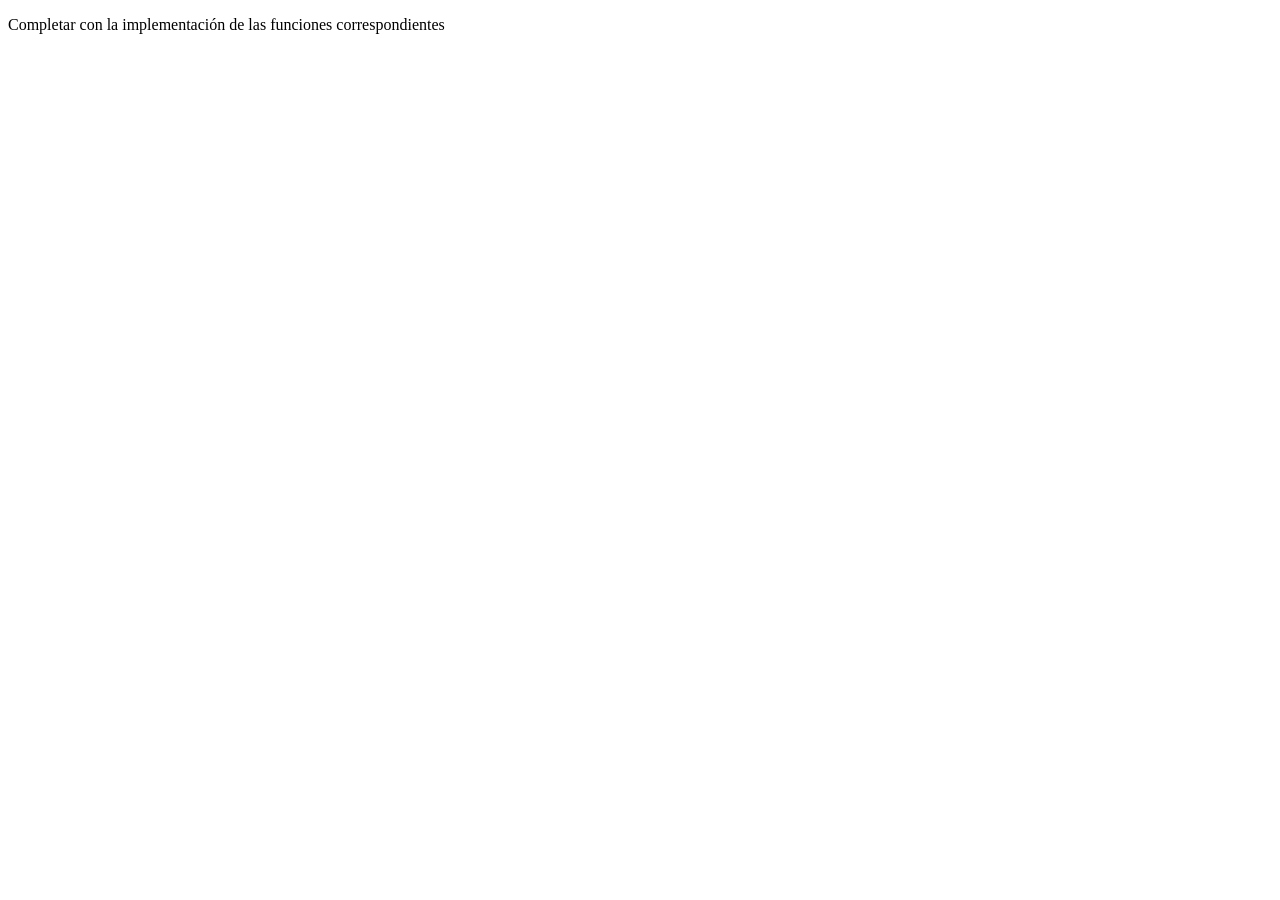
<file: tp-8/index.html>
<!DOCTYPE html>
<html>
<head>
	<meta charset="utf-8">
	<meta name="viewport" content="width=device-width, initial-scale=1">
	<title>TP-8: Funciones en JavaScript</title>
</head>
<body>
<p>Completar con la implementación de las funciones correspondientes</p>
<script type="text/javascript">
// Numeros

// 1- Implementar una función "suma" que retorne la suma de 2 numeros
// ejemplo: suma(2,3) retorna 5
function suma(num1, num2) {
     return num1 + num2;
}

console.log("Resultados de suma():")
console.log(suma(2,3)); // 5
console.log(suma(4,4)); // 8
console.log(suma(-10,10)); // 0


// 2- Implementar una función "elevarAlCubo" que eleve al cubo un numero
// ejemplo: elevarAlCubo(3) retorna 27
function elevarAlCubo(num1){
	return num1 * num1 * num1;
}

console.log("Resultados de elevarAlCubo():")
console.log(elevarAlCubo(3)); // 27
console.log(elevarAlCubo(99)); // 970299

// 3- Implementar una función "restoDivisionEntera" para devolver el resto de una división entera entre un dividendo y un divisor
// ejemplo: restoDivisionEntera(3,2) retorna 1
function restoDivisionEntera(dividendo, divisor) {
     return dividendo/divisor;
}

console.log("Resultados de restoDivisionEntera():")
console.log(restoDivisionEntera(1,3)); // 1
console.log(restoDivisionEntera(2,3)); // 2
console.log(restoDivisionEntera(3,3)); // 0
console.log(restoDivisionEntera(4,3)); // 1


// 4- Implementar una función "numeroPi" para devolver el numero PI
// ejemplo: numeroPi() retorna 3,14...
function numeroPi(3,14){
	return numeroPi;
}

console.log("Resultado de numeroPi():")
console.log(numeroPi())


// 5- Implementar una función "numeroRandom" para devolver un número random (aleatorio)
// ejemplo: numeroRandom() retorna 0,123...
function numeroRandom(){
	Math.floor(Math.random() * 10) + 1;
	return numeroRandom;
}

console.log("Resultados de numeroRandom():")
console.log(numeroRandom())
console.log(numeroRandom())
console.log(numeroRandom())


// 6- Implementar una función "numeroRandomDesdeHasta" para devolver un número random entre 2 valores recibidos como parámetros
// ejemplo: numeroRandomDesdeHasta(1,6) retorna 3
function numeroRandomDesdeHasta(num1, num2){
	Math.floor(Math.random() * (num2 - num1 + 1)) + num1;
	return numeroRandomDesdeHasta;
}
console.log("Resultados de numeroRandomDesdeHasta():")
console.log(numeroRandomDesdeHasta(1,6))
console.log(numeroRandomDesdeHasta(2,5))
console.log(numeroRandomDesdeHasta(3,4))


// 7- Implementar una función "esPar" que reciba un número como parámetro y devuelva verdadero si el número es par, o falso si es impar
// ejemplo: esPar(4) retorna true, esPar(5) retorna false
function esPar(num1){
 if (num1 % 2 === 0) {
  console.log("true");
} else {
  console.log("false");
}
}
console.log("Resultados de esPar():")
console.log(esPar(4)); // true
console.log(esPar(5)); // false
console.log(esPar(0)); // true
console.log(esPar(-2)); // true


// 8- Implementar una función "esPositivo" que reciba un número y devuelva true si el número es positivo, o false si es negativo o cero
// ejemplo: esPositivo(4) retorna true, esPositivo(-3) retorna false
function esPositivo(num1){
	 if (num1 > 0) {
  console.log("true");
} else {
  console.log("false");
}
}
console.log("Resultados de esPositivo():")
console.log(esPositivo(4)); // true
console.log(esPositivo(-3)); // false
console.log(esPositivo(0)); // false

// 9- Implementar una función "clasificarNumero" que reciba un número y retorne un mensaje indicando si el número es par o impar, y si es positivo o negativo
// ejemplo: clasificarNumero(4) retorna "El número 4 es par y positivo."
// ejemplo: clasificarNumero(-3) retorna "El número -3 es impar y negativo."
function clasificarNumero(num1){
   let par;
  let signo;


  if (num1 % 2 === 0) {
    par = "par";
  } else {
    par = "impar";
  }

  if (numero >= 0) {
    signo = "positivo";
  } else {
    signo = "negativo";
  }

  return "El número " + num1 + " es " + par + " y " + signo + ".";
}
console.log("Resultados de clasificarNumero():")
console.log(clasificarNumero(4)); // "El número 4 es par y positivo."
console.log(clasificarNumero(-3)); // "El número -3 es impar y negativo."
console.log(clasificarNumero(0)); // "El número 0 es par y no positivo."

// Cadenas de Caracteres

// 10- Implementar una función "transformarMayuscula" que transforme a mayúscula la cadena de caracteres recibida como parámetro
// ejemplo: transformarMayuscula("Plataformas Móviles") retorna "PLATAFORMAS MÓVILES"
function transformarMayuscula(Caracteres){
return Caracteres = texto.toUpperCase();
}

console.log("Resultados de transformarMayuscula():")
console.log(transformarMayuscula("Plataformas Móviles"))
console.log(transformarMayuscula("hola mundo"))
console.log(transformarMayuscula("abc"))


// 11- Implementar una función "primeraLetra" que nos devuelva la inicial de la cadena de caracteres recibida como parámetro
// ejemplo: primeraLetra(Plataforma"s") retorna "P"
function primeraLetra(Caracteres){
	return Caracteres[0];
}
console.log("Resultados de primeraLetra():")
console.log(primeraLetra("Plataformas Móviles"))
console.log(primeraLetra("hola mundo"))
console.log(primeraLetra("abc"))


// 12- Implementar una función "sinPrimeraLetra" que nos devuelva la cadena de caracteres recibida como parámetro sin la primera letra
// ejemplo: sinPrimeraLetra("Plataformas") retorna "lataformas"
function sinPrimeraLetra(Caracteres) { 
  return Caracteres.substring(1); 
} 

console.log("Resultados de sinPrimeraLetra():")
console.log(sinPrimeraLetra("Plataformas Móviles"))
console.log(sinPrimeraLetra("hola mundo"))
console.log(sinPrimeraLetra("abc"))


// 13- Implementar una función "primeraLetraMayuscula" que devuelve la cadena de caracteres recibida, pero  con su primera letra en mayúscula
// ejemplo: primeraLetraMayuscula("plataformas") retorna "Plataformas"
function primeraLetraMayuscula(Caracteres) { 
 return Caracteres.charAt(0).toUpperCase() + Caracteres.substring(1);
} 
console.log("Resultados de primeraLetraMayuscula():")
console.log(primeraLetraMayuscula("plataformas móviles"))
console.log(primeraLetraMayuscula("hola mundo"))
console.log(primeraLetraMayuscula("abc"))


// 14- Implementar una función "terminaCon" que devuelve verdadero o falso si la palabra termina con la terminación recibida
// ejemplo: terminaCon("plataformas", "mas") retorna true
function terminaCon(palabra, terminacion) {
  return palabra.endsWith(terminacion);
} 
console.log("Resultados de terminaCon():")
console.log(terminaCon("hola", "a")); // true
console.log(terminaCon("hola", "o")); // false
console.log(terminaCon("plataformas", "mas")); // true
console.log(terminaCon("plataformas", "más")); // false

// 15- Implementar una función "palabraInvertida" que devuelva la palabra invertida
// ejemplo: palabraInvertida("hola") retorna "aloh";
function palabraInvertida(palabra) {
  return palabra.split("").reverse().join("");
}
console.log("Resultados de palabraInvertida():")
console.log(palabraInvertida("plataformas móviles"))
console.log(palabraInvertida("hola mundo"))
console.log(palabraInvertida("abc"))

</script>
</body>
</html>
</file>
<file: tp-2/style.css>
body{
   background-color: #222;
   color: #ee6; 
}

h1{
    text-align: center;
    text-transform: uppercase;
    color: black; /* Color inicial */
    transition: color 0.3s ease; /* tiempo de transicion*/
    cursor: pointer; /* Cambia el puntero para indicar que es interactivo */
}
h1:hover {
  color: #3498db; /* Color al pasar el puntero (ej. azul) */
}
p{
    font-family: sans-serif;
   
}

h2{
    color: #eee;
}

h3{
    color: #eee;
}

strong{
    border-bottom: 2px solid white;
   padding-bottom: 2px;
}

.the-force{
    background-color: #444;
    font-weight: bold;
}

.light-side{
    color: #66f;

}

.dark-side{
    color:#f33;
}

#og-trilogy:nth-child(even) {
    list-style-type: circle;
}
a {
  color: blue;
  text-decoration: none;
}
a:visited {  
  color: gray;
}


a:hover {
  color: red;
}

.movies-list:nth-of-type(2) {
    padding-left: 20px;
}

.movies-list:nth-of-type(3) li:last-child {
    margin-top: 15px;
}
p:first-of-type::first-line {
    color: #efe;
}

a:not([href]){
    font-family: cursive;
}

li:nth-child(even) {
  background-color: #111;
}
li:nth-child(odd) {
  background-color: #333;
}
</file>
<file: tp-3/style.css>
body {
			font-size: 18px;
			background-color: #ffe;
			color: #210;
		}

		#contenedor {
			max-width: 40ch;
			margin: 2rem auto;
			padding: 1rem;
		}

		h1 {
			font-size: 2rem;
			text-align: center
		}

		p {
			font-family: serif;
		}

		#primer-parrafo {
			font-size: 1.3rem;
			background-color: #CEE;
		}

		p.importante em {
			font-weight: bold;
			color: #933;
		}

		p.novelas a {
			outline: none;
			text-decoration: none;
		}
		p.novelas a:hover {
			text-decoration: underline;
			background-color: #ccd;
		}

		body p.fuente.parrafo {
            color: #000;
			font-size: 0.9rem;
			opacity: 100%;
			text-align: center;
            outline: 1px solid #333
		}

        p:not(#primer-parrafo):not(.fuente) {  
     background: rgba(190, 120, 240, 0.6);
        }
        .complicado{
            color: #C62;
        }
</file>
<file: tp-16/style.css>
/* =====================================================================
   style.css - estilos propios del recetario Valpoletano
   la mayoria del diseño sale de las clases de bootstrap que estan en index.html.
   este archivo solo agrega algunos detalles que bootstrap no trae.
   ===================================================================== */


/* BODY: toda la pagina.
   pone un fondo gris muy clarito para que las cartas blancas resalten. */
body {
  background-color: #f5f5f5;
}


/* .card: las cartas de las recetas.
   esas cartas no estan escritas en index.html: las crea la funcion cargarRecetas()
   de script.js adentro del div id="recetas".
   margin-bottom deja 20px de espacio abajo de cada carta,
   asi las filas de la grilla no quedan pegadas entre si. */
.card {
  margin-bottom: 20px;
}


/* .card img: la foto de cada carta (la etiqueta <img class="card-img-top"> que arma script.js).
   las fotos de la API tienen tamaños distintos, entonces:
   - height: 200px -> todas las fotos tienen el mismo alto, y las cartas quedan parejas
   - object-fit: cover -> la foto se recorta para llenar ese espacio en vez de estirarse o deformarse */
.card img {
  height: 200px;
  object-fit: cover;
}


/* #modalCuerpo img: la foto grande que aparece en el modal.
   el div id="modalCuerpo" esta en index.html, pero la foto la mete adentro
   la funcion verReceta() de script.js cuando se toca "Ver receta".
   - width: 100% -> la foto ocupa todo el ancho del modal
   - margin-bottom: 15px -> separa la foto del texto de categoria y origen que va abajo */
#modalCuerpo img {
  width: 100%;
  margin-bottom: 15px;
}
</file>
